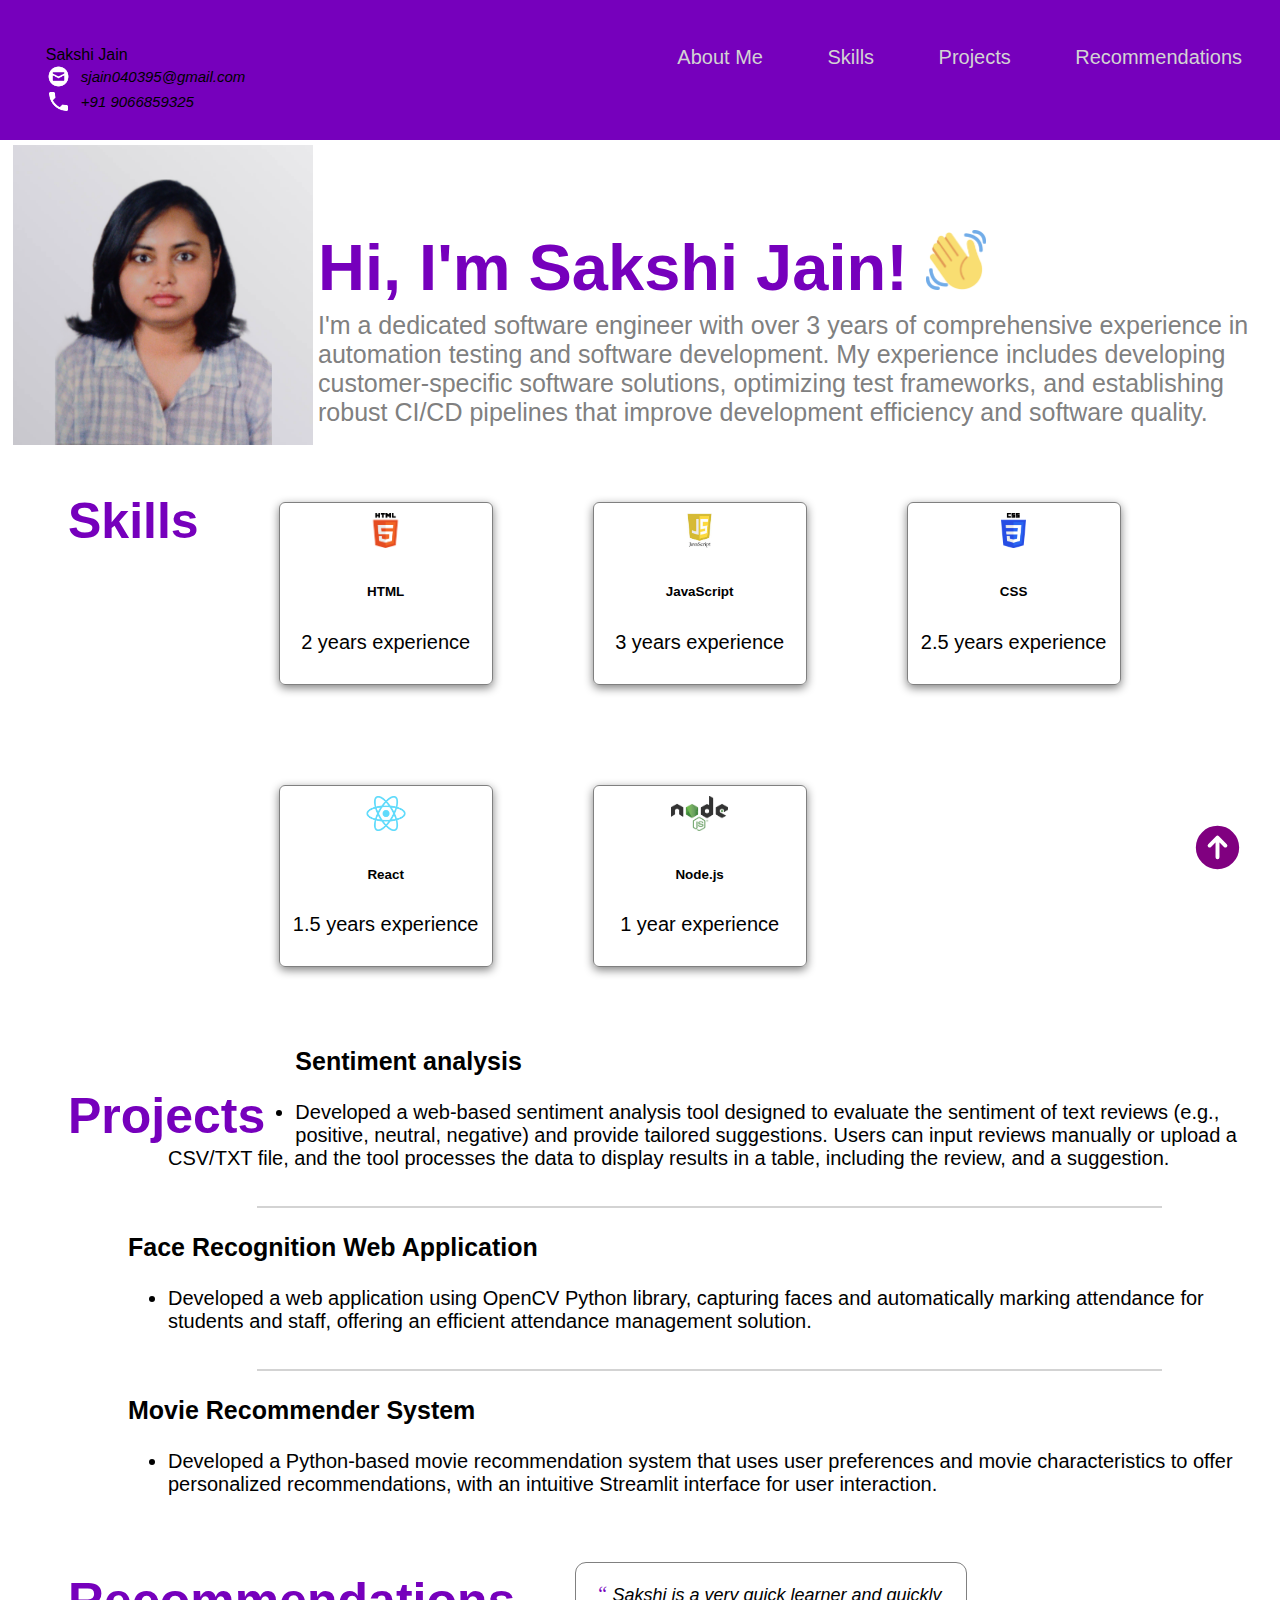
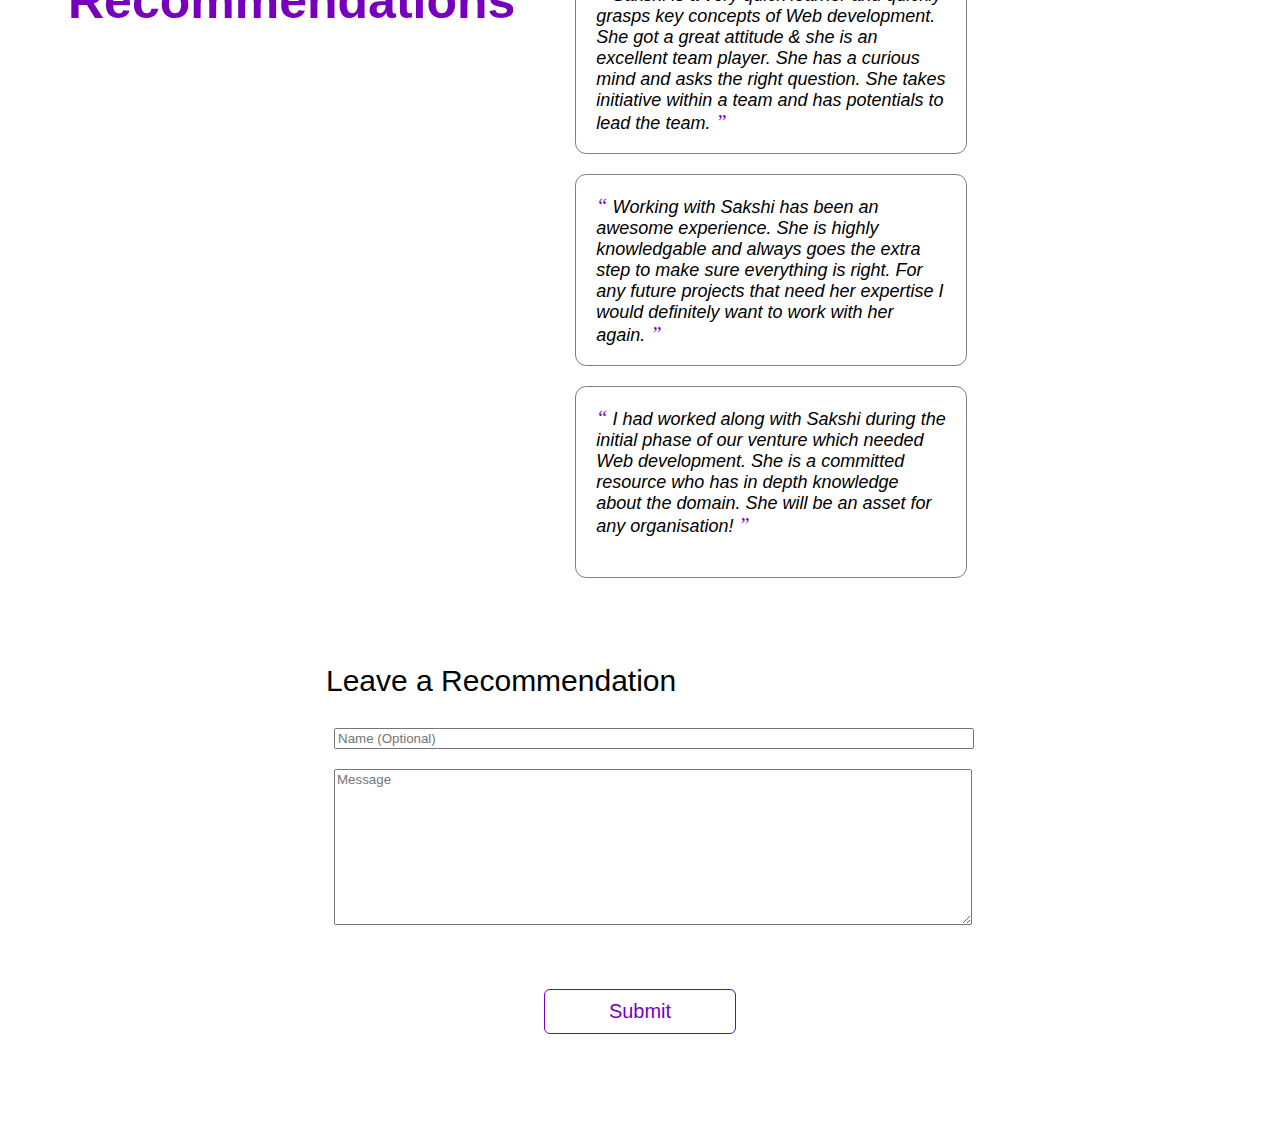
<file: index.html>
<!DOCTYPE html>
<html lang="en">
  <head>
    <meta charset="UTF-8">
    <meta name="viewport" content="width=device-width, initial-scale=1.0">
    <title>Sakshi Jain - Portfolio</title>
    <link rel="stylesheet" href="./style.css"/>
    <script src="./script.js"></script>
  </head>
  <body>
    <!-- Navigation Bar -->
    <nav>
      <div id="home">
        <div class="profile_name">
          Sakshi Jain
          <div class="contact_info">
            <img src="assets/envelope.png" alt="https://icons8.com/icon/124377/circled-envelope"/>
          sjain040395@gmail.com
        </div>
        <div class="clear"></div>
        <div class="contact_info">
          <img src="assets/phone.png" alt="https://icons8.com/icon/124377/circled-envelope"/>
          +91 9066859325

        </div>
        </div>
        <div class="topdiv">
          <a class="topmenu" href="#about-me">About Me</a>
          <a class="topmenu" href="#skills">Skills</a>
          <a class="topmenu" href="#projects">Projects</a>
          <a class="topmenu" href="#recommendations">Recommendations</a>
        </div>
      </div>    
    </nav>

    <!-- About Me -->
    <section id="about-me" class="container">
      <div>
        <img src="assets/Sakshi.png" class="profile_image" alt="Sakshi Jain profile picture"/>
      </div>

      <div>
          <h1>
            Hi, I'm Sakshi Jain! <img src="assets/waving-hand.png" width="60px" alt="Waving hand"/>
          </h1>
          <p> I'm a dedicated software engineer with over 3 years of comprehensive experience in automation testing and software development. My experience includes developing customer-specific software solutions, optimizing test frameworks, and establishing robust CI/CD pipelines that improve development efficiency and software quality. </p>
      </div>
    </section>
              
    <!-- Skills -->
    <section id="skills">
      <h2>Skills</h2>
      <div class="clearfix"></div>

      <div class="all_skills">
        <div class="skill">
          <img src="assets/html5.png" alt="HTML5 logo"/>
          <h6>HTML</h6>
          <p>2 years experience</p>
        </div>  

        <div class="skill">
          <img src="assets/js.jpeg" alt="JavaScript logo"/>
          <h6>JavaScript</h6>
          <p>3 years experience</p>
        </div>  
        <div class="skill">
          <img src="assets/CSS3.png" alt="CSS3 logo"/> <h6>CSS</h6>
          <p>2.5 years experience</p>
        </div> 	

        <div class="skill">
          <img src="assets/react.png" alt="React logo"/> <h6>React</h6>
          <p>1.5 years experience</p>
        </div> 	

        <div class="skill">
          <img src="assets/node.png" alt="Node.js logo"/> <h6>Node.js</h6>
          <p>1 year experience</p>
        </div>
      </div>
    </section>
          
    <!-- Projects -->
    <section class="projects" id="projects">
      <h2>
        Projects
      </h2>
      <div class="clearfix"></div>

        <div id="projects-container" class="projects-container">
          <div class="project-card">
            <h3>Sentiment analysis</h3>
            <ul>
              <li>Developed a web-based sentiment analysis tool designed to evaluate the sentiment of text reviews (e.g., positive, neutral, negative) and provide tailored suggestions. Users can input reviews manually or upload a CSV/TXT file, and the tool processes the data to display results in a table, including the review, and a suggestion.</li>
            </ul>
          </div>
          <hr>
          <div class="project-card">
            <h3>Face Recognition Web Application</h3>
            <ul>
              <li>Developed a web application using OpenCV Python library, capturing faces and automatically marking attendance for students and staff, offering an efficient attendance management solution.</li>
            </ul>
          </div>
          <hr>
          <div class="project-card">
            <h3>Movie Recommender System</h3>
            <ul>
              <li>Developed a Python-based movie recommendation system that uses user preferences and movie characteristics to offer personalized recommendations, with an intuitive Streamlit interface for user interaction.</li>
            </ul>
          </div>
    </div>
    </section>
    <div class="clearfix"></div>

    <!-- Recommendations -->
    <section id="recommendations">
      <h2>Recommendations</h2>
      <div class="clear-both"></div>
      <div class="all_recommendations" id="all_recommendations">
        <div class="recommendation">
          <span>&#8220;</span>
          Sakshi is a very quick learner and quickly grasps key concepts of Web development. 
          She got a great attitude & she is an excellent team player. 
          She has a curious mind and asks the right question. 
          She takes initiative within a team and has potentials to lead the team.
          <span>&#8221;</span>
        </div>
        <div class="recommendation">
          <span>&#8220;</span>
          Working with Sakshi has been an awesome experience. 
          She is highly knowledgable and always goes the extra step to make sure everything is right. 
          For any future projects that need her expertise I would definitely want to work with her again.
          <span>&#8221;</span>
        </div>
        <div class="recommendation">
          <span>&#8220;</span>
          I had worked along with Sakshi during the initial phase of our venture which needed Web development. 
          She is a committed resource who has in depth knowledge about the domain. 
          She will be an asset for any organisation! 
          <span>&#8221;</span>
        </div>
      </div>
    </section>

    <!-- Recommendation Form -->
    <section id="contact">
      <div class="flex_center">
        <fieldset>
          <legend class="introduction">Leave a Recommendation</legend>          
          <input type="text" placeholder="Name (Optional)"> <br/>
          <textarea id="new_recommendation" cols="500" rows="10" placeholder="Message"></textarea>
          <div class="flex_center">
            <button id="recommend_btn" onclick="addRecommendation()">Submit</button>
          </div>
        </fieldset>
      </div>
    </section>

    <div class="iconbutton">
      <a href="#home" title="Go to home">
        <!--Add the code here for the logo to appear and the icon to be actionable-->
        <svg xmlns="http://www.w3.org/2000/svg" fill="none" viewBox="0 0 24 24" stroke-width="1.5" stroke="white" width="63px">
          <circle cx="12" cy="12" r="10" fill="purple" />
          <path stroke-linecap="round" stroke-linejoin="round" d="M15 11.25l-3-3m0 0l-3 3m3-3v7.5M21 12a9 9 0 11-18 0 9 9 0 0118 0z" />
        </svg>
      </a>
    </div>

    <div class="popup" id="popup" class="flex_center">
      <img src="assets/checkmark--outline.svg" alt="Checkmark icon"/>
      <h3>Thanks for leaving a recommendation!</h3>
      <button onclick="showPopup(false)">Ok</button>
    </div>
  </body>
</html>
</file>
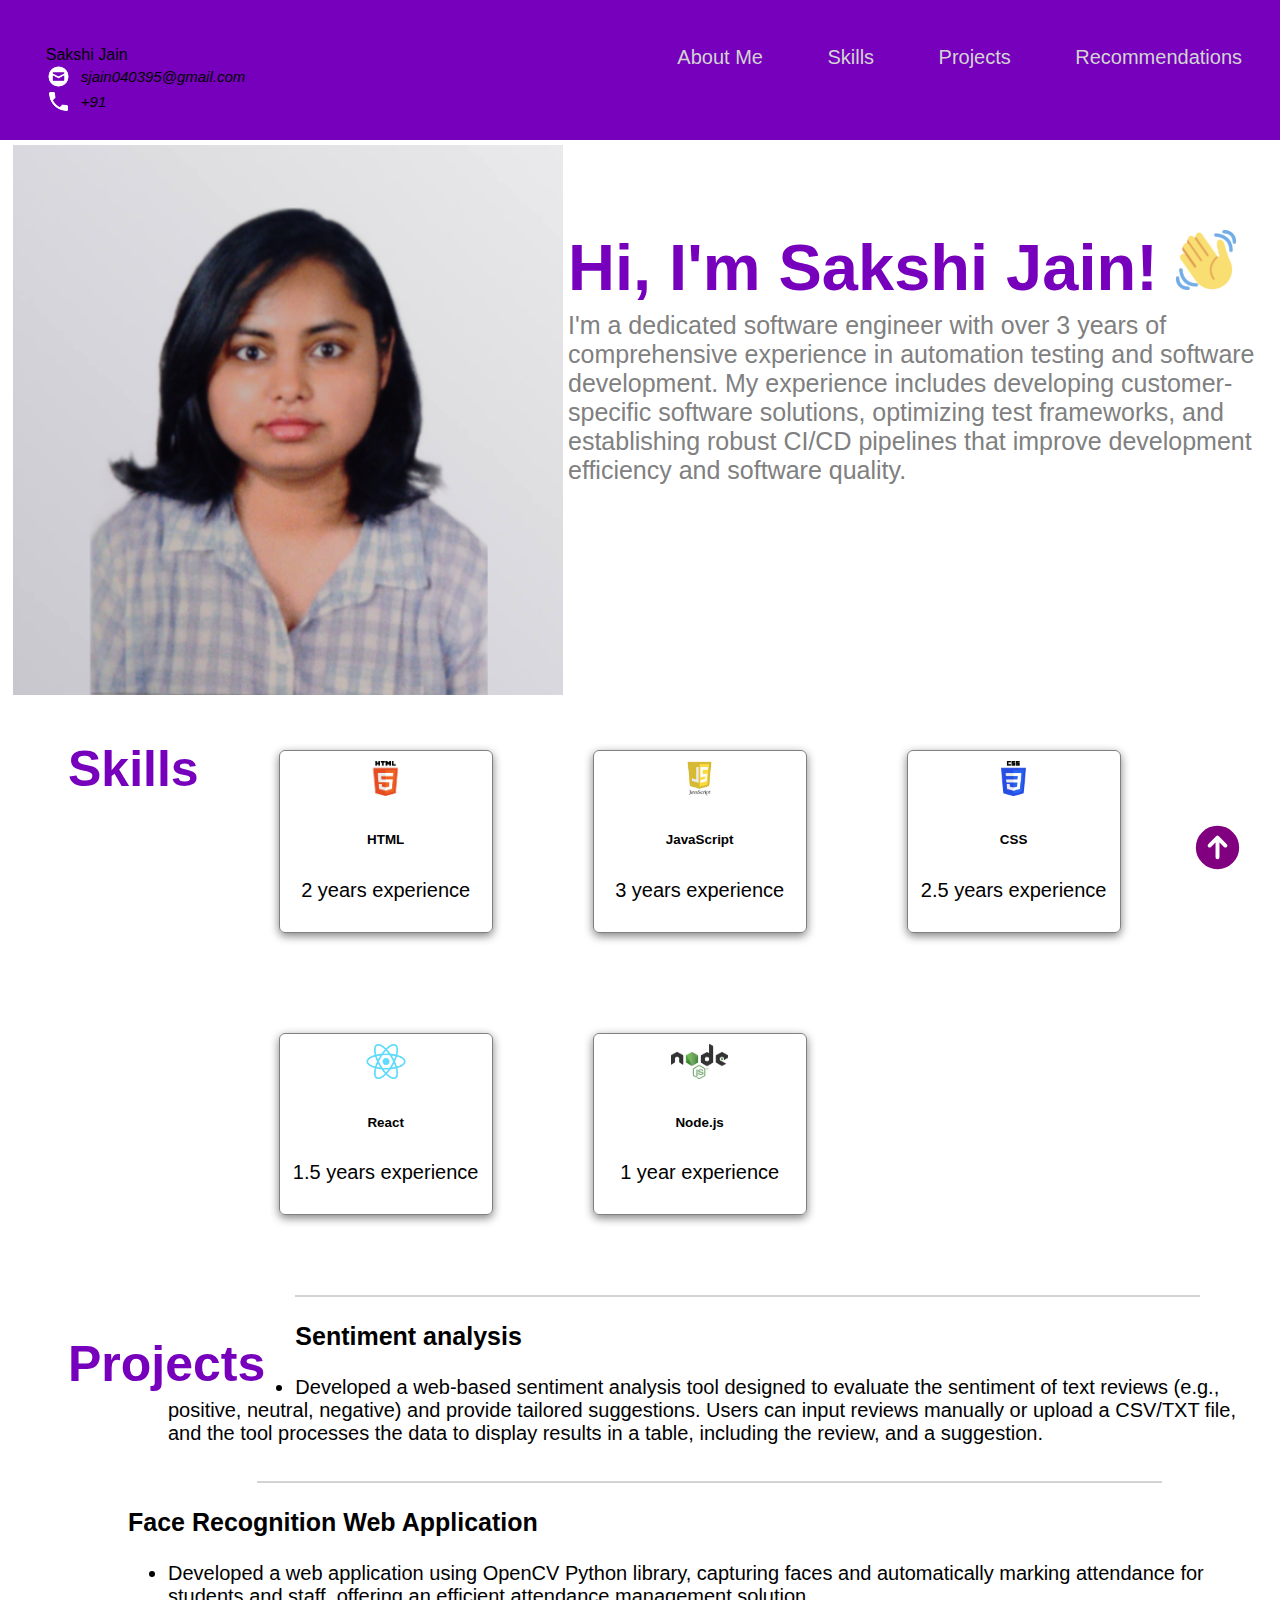
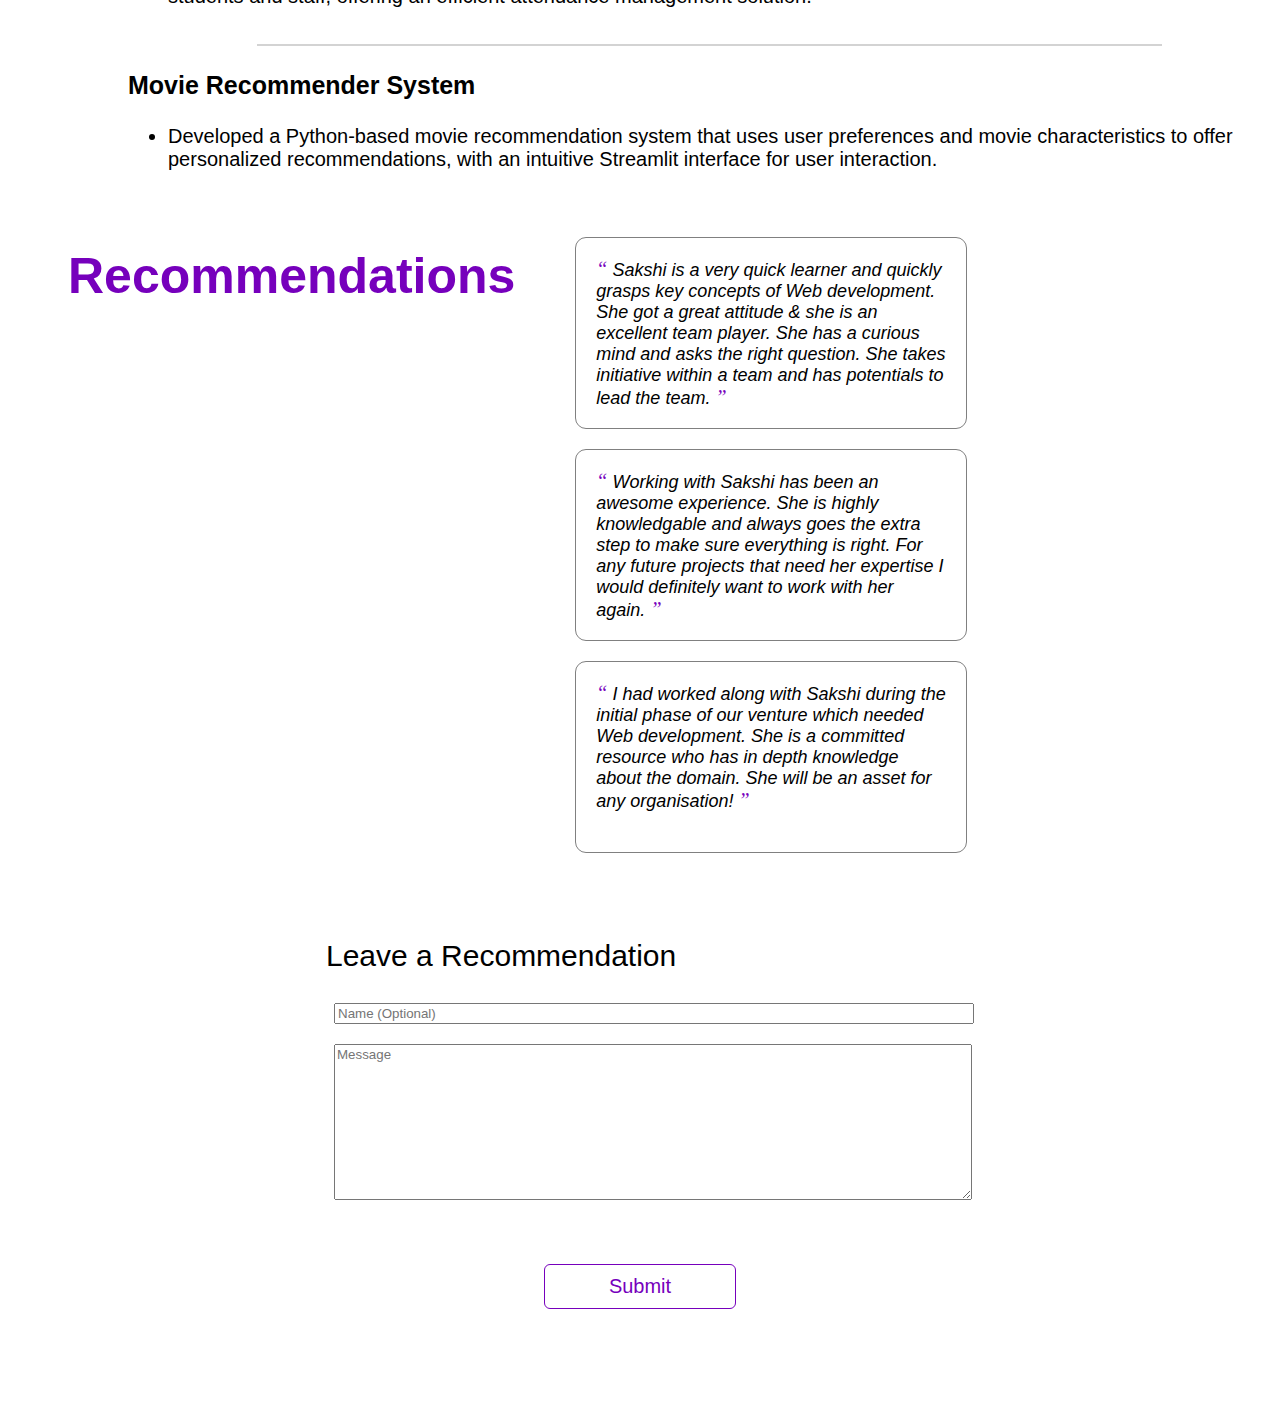
<file: singlepagewebsite/index.html>
<!DOCTYPE html>
<html lang="en">
  <head>
    <meta charset="UTF-8">
    <meta name="viewport" content="width=device-width, initial-scale=1.0">
    <title>Sakshi Jain - Portfolio</title>
    <link rel="stylesheet" href="./style.css"/>
    <script src="./script.js"></script>
  </head>
  <body>
    <!-- Navigation Bar -->
    <nav>
      <div id="home">
        <div class="profile_name">
          Sakshi Jain
          <div class="contact_info">
            <img src="assets/envelope.png" alt="https://icons8.com/icon/124377/circled-envelope"/>
          sjain040395@gmail.com
        </div>
        <div class="clear"></div>
        <div class="contact_info">
          <img src="assets/phone.png" alt="https://icons8.com/icon/124377/circled-envelope"/>
          +91

        </div>
        </div>
        <div class="topdiv">
          <a class="topmenu" href="#about-me">About Me</a>
          <a class="topmenu" href="#skills">Skills</a>
          <a class="topmenu" href="#projects">Projects</a>
          <a class="topmenu" href="#recommendations">Recommendations</a>
        </div>
      </div>    
    </nav>

    <!-- About Me -->
    <section id="about-me" class="container">
      <div>
        <img src="assets/Sakshi.png" class="profile_image" alt="Sakshi Jain profile picture"/>
      </div>

      <div>
          <h1>
            Hi, I'm Sakshi Jain! <img src="assets/waving-hand.png" width="60px" alt="Waving hand"/>
          </h1>
          <p> I'm a dedicated software engineer with over 3 years of comprehensive experience in automation testing and software development. My experience includes developing customer-specific software solutions, optimizing test frameworks, and establishing robust CI/CD pipelines that improve development efficiency and software quality. </p>
      </div>
    </section>
              
    <!-- Skills -->
    <section id="skills">
      <h2>Skills</h2>
      <div class="clearfix"></div>

      <div class="all_skills">
        <div class="skill">
          <img src="assets/html5.png" alt="HTML5 logo"/>
          <h6>HTML</h6>
          <p>2 years experience</p>
        </div>  

        <div class="skill">
          <img src="assets/js.jpeg" alt="JavaScript logo"/>
          <h6>JavaScript</h6>
          <p>3 years experience</p>
        </div>  
        <div class="skill">
          <img src="assets/CSS3.png" alt="CSS3 logo"/> <h6>CSS</h6>
          <p>2.5 years experience</p>
        </div> 	

        <div class="skill">
          <img src="assets/react.png" alt="React logo"/> <h6>React</h6>
          <p>1.5 years experience</p>
        </div> 	

        <div class="skill">
          <img src="assets/node.png" alt="Node.js logo"/> <h6>Node.js</h6>
          <p>1 year experience</p>
        </div>
      </div>
    </section>
          
    <!-- Projects -->
    <section class="projects" id="projects">
      <h2>
        Projects
      </h2>
      <div class="clearfix"></div>

        <div id="projects-container" class="projects-container">
          <hr>
          <div class="project-card">
            <h3>Sentiment analysis</h3>
            <ul>
              <li>Developed a web-based sentiment analysis tool designed to evaluate the sentiment of text reviews (e.g., positive, neutral, negative) and provide tailored suggestions. Users can input reviews manually or upload a CSV/TXT file, and the tool processes the data to display results in a table, including the review, and a suggestion.</li>
            </ul>
          </div>
          <hr>
          <div class="project-card">
            <h3>Face Recognition Web Application</h3>
            <ul>
              <li>Developed a web application using OpenCV Python library, capturing faces and automatically marking attendance for students and staff, offering an efficient attendance management solution.</li>
            </ul>
          </div>
          <hr>
          <div class="project-card">
            <h3>Movie Recommender System</h3>
            <ul>
              <li>Developed a Python-based movie recommendation system that uses user preferences and movie characteristics to offer personalized recommendations, with an intuitive Streamlit interface for user interaction.</li>
            </ul>
          </div>
    </div>
    </section>

    <!-- Recommendations -->
    <section id="recommendations">
      <h2>Recommendations</h2>
      <div class="clear-both"></div>
      <div class="all_recommendations" id="all_recommendations">
        <div class="recommendation">
          <span>&#8220;</span>
          Sakshi is a very quick learner and quickly grasps key concepts of Web development. 
          She got a great attitude & she is an excellent team player. 
          She has a curious mind and asks the right question. 
          She takes initiative within a team and has potentials to lead the team.
          <span>&#8221;</span>
        </div>
        <div class="recommendation">
          <span>&#8220;</span>
          Working with Sakshi has been an awesome experience. 
          She is highly knowledgable and always goes the extra step to make sure everything is right. 
          For any future projects that need her expertise I would definitely want to work with her again.
          <span>&#8221;</span>
        </div>
        <div class="recommendation">
          <span>&#8220;</span>
          I had worked along with Sakshi during the initial phase of our venture which needed Web development. 
          She is a committed resource who has in depth knowledge about the domain. 
          She will be an asset for any organisation! 
          <span>&#8221;</span>
        </div>
      </div>
    </section>

    <!-- Recommendation Form -->
    <section id="contact">
      <div class="flex_center">
        <fieldset>
          <legend class="introduction">Leave a Recommendation</legend>          
          <input type="text" placeholder="Name (Optional)"> <br/>
          <textarea id="new_recommendation" cols="500" rows="10" placeholder="Message"></textarea>
          <div class="flex_center">
            <button id="recommend_btn" onclick="addRecommendation()">Submit</button>
          </div>
        </fieldset>
      </div>
    </section>

    <div class="iconbutton">
      <a href="#home" title="Go to home">
        <!--Add the code here for the logo to appear and the icon to be actionable-->
        <svg xmlns="http://www.w3.org/2000/svg" fill="none" viewBox="0 0 24 24" stroke-width="1.5" stroke="white" width="63px">
          <circle cx="12" cy="12" r="10" fill="purple" />
          <path stroke-linecap="round" stroke-linejoin="round" d="M15 11.25l-3-3m0 0l-3 3m3-3v7.5M21 12a9 9 0 11-18 0 9 9 0 0118 0z" />
        </svg>
      </a>
    </div>

    <div class="popup" id="popup" class="flex_center">
      <img src="assets/checkmark--outline.svg" alt="Checkmark icon"/>
      <h3>Thanks for leaving a recommendation!</h3>
      <button onclick="showPopup(false)">Ok</button>
    </div>
  </body>
</html>
</file>
<file: style.css>
body {
  font-family: 'Trebuchet MS', 'Lucida Sans Unicode', 'Lucida Grande', 'Lucida Sans', Arial, sans-serif;
}

/* Navigation Bar */

#home {
  background-color:  #7600bc;
  padding-bottom: 1cm;
  margin-left:-1cm;
  margin-right:-1cm;
  margin-top:-1cm;
  padding-top: 2cm;
  padding-bottom: 2cm;
  height: 5mm;
 }

.topmenu {
  color: lightgray;
  margin: 10px;
  padding: 20px;
  font-size: 20px;
  text-decoration:none;
}

.topmenu:hover {
  color: white;
  font-weight: bolder;
  text-decoration: underline;
}

.topdiv {
  float: right;
  padding-right: 1cm;
}

.profile_name {
  float: left;
  padding-left: 2cm;
  /* Add the styles here */
}

.profile_name .contact_info {
  font-size: 15px;
  font-style: italic;
  display: flex;
  align-items: center;
  flex-direction: row;
}

.contact_info img {
  width:25px;
  margin-right: 10px;
  float:left;
}

/* Titles */

h2 {
  text-align: justify;
  font-size: 50px;
  text-align: center;
  float: left;
  color: #7600bc;
  margin: 30px;
  margin-left: 60px;
  margin-top: 40px;
  margin-bottom: 0px;
}

.introduction {
  text-align: justify;
  font-size: 30px;
  text-align: center;
  float: left;
  margin-top: 30px;
  margin-bottom: 20px;
  animation-duration: 5s;
  position: relative;
}

/* Used in the About Me sections */

.container {
  display: flex;
}

/* About Me */

.about-me {
  display: flex;
  align-items: center;
}

#about-me h1 {
  font-size: 65px;
  margin-top: 90px;
  color: #7600bc;
}

#about-me p {
  font-size: 25px;
  color: rgb(128, 128, 128);
  margin-top: -1cm;
}

.profile_image {
  width: 300px;
  height: fit-content;
  vertical-align: middle;
  margin: 5px;
}

/* Skills */

.all_skills {
  display: flex;
  flex-direction: row;
  flex-flow: wrap;
}

.skill {
  border: 1px solid gray;
  display: block;
  border-radius: 6px;
  text-align: center;
  margin: 50px;
  padding: 10px;
  width: 2in;
  font-size: 20px;
  box-shadow: 0 3px 10px gray;
}

.skill img {
  height: 35px;
  align-items: center;
}

.skills h6 {
  align-items: center;
  font-size: 20px;
  margin-block-start: 8px;
  margin-block-end: 5px;
  font-weight: bold;
} 

.skills p {
  align-items: center;
  font-size: 15px;
  color: gray;
  margin-block-start: 5px;
  margin-block-end: 5px;
} 

.flex_center {
  display: flex;
  align-items: center;
  justify-content: center;
}

/* Projects */

.projects-container {
  margin-top: 30px;
  margin-left: 60px;
}

.projects-container hr {
  border: 1px solid lightgray;
  width: 75%;
  margin-left: 5cm;
}

.project-card {
  margin: 0 15px 15px 30px;
  padding-bottom: 5px;
}

.project-card h3 {
  font-size: 25px;
  margin-left: 30px;
}

.project-card li {
  font-size: 20px;
  margin-left: 30px;
}

/* Recommendations */

.all_recommendations {
  display: flex;
  align-items: center;
  margin-left: 1in;
  flex-direction: row;
  flex-flow: wrap;
  padding: 20px;
}

.recommendation {
  font-style: italic;
  text-align: left;
  width: 21.875rem;
  padding: 1rem;
  background-color: #fff;
  border-radius: 11px;
  box-shadow: 0 3px 10px var(--primary-shadow);
  padding: 20px;
  margin: 10px;
  border:1px solid gray;
  font-size: 18px;
  height:150px
}

.recommendation span {
  color: #7600bc;
  font-size: 20px;
  font-family: 'Times New Roman', Times, serif;
}

/* Scroll to Top Button */

.iconbutton{
  width: 48px;
  height: 48px;
  border-radius: 100%;
  background-color: #7600bc;
  display: flex;
  align-items: center;
  justify-content: center;
  position: fixed;
  right: 3%;
  bottom: 3%;
  cursor: pointer;
}

/* Form Pop-up */

.popup {
  width:400px;
  background-color: #e8bcf0;
  border-radius: 3mm;
  top: 50%;
  left:50%;
  transform: translate(-50%,-50%);
  text-align: center;
  position: fixed;
  /* padding: 30px; */
  visibility: hidden;
}

.popup img {
  padding-top: 20px;
}

.popup button {
  background-color: #fff;
  border: 1px solid #7600bc;
  color: #7600bc;
  display: block;
  border-radius: 6px;
  text-align: center;
  margin: 50px;
  padding: 10px;
  width: 2in;
  font-size: 20px;
  margin-left: 25%;
}

.popup button:hover {
  background-color: #fff;
  border: 2px solid #7600bc;
  color: #7600bc;
  display: block;
  font-weight: bolder;
  text-align: center;
  cursor: pointer;
  margin-left: 25%;
}

/* Recommendation Form */

input, textarea {
  font-family: 'Trebuchet MS', 'Lucida Sans Unicode', 'Lucida Grande', 'Lucida Sans', Arial, sans-serif; 
  margin: 10px;  
  width:100%;
}

fieldset {
  display: flexbox;
  align-content: center;
  justify-content: center;  
  padding: 25px; 
  margin-left: 50px; 
  margin-right: 50px;   
  border: thin solid white;
  width: 50%;
}

/* Buttons */

button {
  background-color: #fff;
  border: 1px solid #7600bc;
  color: #7600bc;
  display: block;
  border-radius: 6px;
  text-align: center;
  margin: 50px;
  padding: 10px;
  width: 2in;
  font-size: 20px;
}

button:hover {
  background-color: #7600bc;
  border: 1px solid #7600bc;
  color: #fff;
  display: block;
  border-radius: 6px;
  text-align: center;
  cursor: pointer;
}
</file>
<file: singlepagewebsite/style.css>
body {
  font-family: 'Trebuchet MS', 'Lucida Sans Unicode', 'Lucida Grande', 'Lucida Sans', Arial, sans-serif;
}

/* Navigation Bar */

#home {
  background-color:  #7600bc;
  padding-bottom: 1cm;
  margin-left:-1cm;
  margin-right:-1cm;
  margin-top:-1cm;
  padding-top: 2cm;
  padding-bottom: 2cm;
  height: 5mm;
 }

.topmenu {
  color: lightgray;
  margin: 10px;
  padding: 20px;
  font-size: 20px;
  text-decoration:none;
}

.topmenu:hover {
  color: white;
  font-weight: bolder;
  text-decoration: underline;
}

.topdiv {
  float: right;
  padding-right: 1cm;
}

.profile_name {
  float: left;
  padding-left: 2cm;
  /* Add the styles here */
}

.profile_name .contact_info {
  font-size: 15px;
  font-style: italic;
  display: flex;
  align-items: center;
  flex-direction: row;
}

.contact_info img {
  width:25px;
  margin-right: 10px;
  float:left;
}

/* Titles */

h2 {
  text-align: justify;
  font-size: 50px;
  text-align: center;
  float: left;
  color: #7600bc;
  margin: 30px;
  margin-left: 60px;
  margin-top: 40px;
  margin-bottom: 0px;
}

.introduction {
  text-align: justify;
  font-size: 30px;
  text-align: center;
  float: left;
  margin-top: 30px;
  margin-bottom: 20px;
  animation-duration: 5s;
  position: relative;
}

/* Used in the About Me sections */

.container {
  display: flex;
}

/* About Me */

.about-me {
  display: flex;
  align-items: center;
}

#about-me h1 {
  font-size: 65px;
  margin-top: 90px;
  color: #7600bc;
}

#about-me p {
  font-size: 25px;
  color: rgb(128, 128, 128);
  margin-top: -1cm;
}

.profile_image {
  width: 550px;
  height: fit-content;
  vertical-align: middle;
  margin: 5px;
}

/* Skills */

.all_skills {
  display: flex;
  flex-direction: row;
  flex-flow: wrap;
}

.skill {
  border: 1px solid gray;
  display: block;
  border-radius: 6px;
  text-align: center;
  margin: 50px;
  padding: 10px;
  width: 2in;
  font-size: 20px;
  box-shadow: 0 3px 10px gray;
}

.skill img {
  height: 35px;
  align-items: center;
}

.skills h6 {
  align-items: center;
  font-size: 20px;
  margin-block-start: 8px;
  margin-block-end: 5px;
  font-weight: bold;
} 

.skills p {
  align-items: center;
  font-size: 15px;
  color: gray;
  margin-block-start: 5px;
  margin-block-end: 5px;
} 

.flex_center {
  display: flex;
  align-items: center;
  justify-content: center;
}

/* Projects */

.projects-container {
  margin-top: 30px;
  margin-left: 60px;
}

.projects-container hr {
  border: 1px solid lightgray;
  width: 75%;
  margin-left: 5cm;
}

.project-card {
  margin: 0 15px 15px 30px;
  padding-bottom: 5px;
}

.project-card h3 {
  font-size: 25px;
  margin-left: 30px;
}

.project-card li {
  font-size: 20px;
  margin-left: 30px;
}

/* Recommendations */

.all_recommendations {
  display: flex;
  align-items: center;
  margin-left: 1in;
  flex-direction: row;
  flex-flow: wrap;
  padding: 20px;
}

.recommendation {
  font-style: italic;
  text-align: left;
  width: 21.875rem;
  padding: 1rem;
  background-color: #fff;
  border-radius: 11px;
  box-shadow: 0 3px 10px var(--primary-shadow);
  padding: 20px;
  margin: 10px;
  border:1px solid gray;
  font-size: 18px;
  height:150px
}

.recommendation span {
  color: #7600bc;
  font-size: 20px;
  font-family: 'Times New Roman', Times, serif;
}

/* Scroll to Top Button */

.iconbutton{
  width: 48px;
  height: 48px;
  border-radius: 100%;
  background-color: #7600bc;
  display: flex;
  align-items: center;
  justify-content: center;
  position: fixed;
  right: 3%;
  bottom: 3%;
  cursor: pointer;
}

/* Form Pop-up */

.popup {
  width:400px;
  background-color: #e8bcf0;
  border-radius: 3mm;
  top: 50%;
  left:50%;
  transform: translate(-50%,-50%);
  text-align: center;
  position: fixed;
  /* padding: 30px; */
  visibility: hidden;
}

.popup img {
  padding-top: 20px;
}

.popup button {
  background-color: #fff;
  border: 1px solid #7600bc;
  color: #7600bc;
  display: block;
  border-radius: 6px;
  text-align: center;
  margin: 50px;
  padding: 10px;
  width: 2in;
  font-size: 20px;
  margin-left: 25%;
}

.popup button:hover {
  background-color: #fff;
  border: 2px solid #7600bc;
  color: #7600bc;
  display: block;
  font-weight: bolder;
  text-align: center;
  cursor: pointer;
  margin-left: 25%;
}

/* Recommendation Form */

input, textarea {
  font-family: 'Trebuchet MS', 'Lucida Sans Unicode', 'Lucida Grande', 'Lucida Sans', Arial, sans-serif; 
  margin: 10px;  
  width:100%;
}

fieldset {
  display: flexbox;
  align-content: center;
  justify-content: center;  
  padding: 25px; 
  margin-left: 50px; 
  margin-right: 50px;   
  border: thin solid white;
  width: 50%;
}

/* Buttons */

button {
  background-color: #fff;
  border: 1px solid #7600bc;
  color: #7600bc;
  display: block;
  border-radius: 6px;
  text-align: center;
  margin: 50px;
  padding: 10px;
  width: 2in;
  font-size: 20px;
}

button:hover {
  background-color: #7600bc;
  border: 1px solid #7600bc;
  color: #fff;
  display: block;
  border-radius: 6px;
  text-align: center;
  cursor: pointer;
}
</file>
